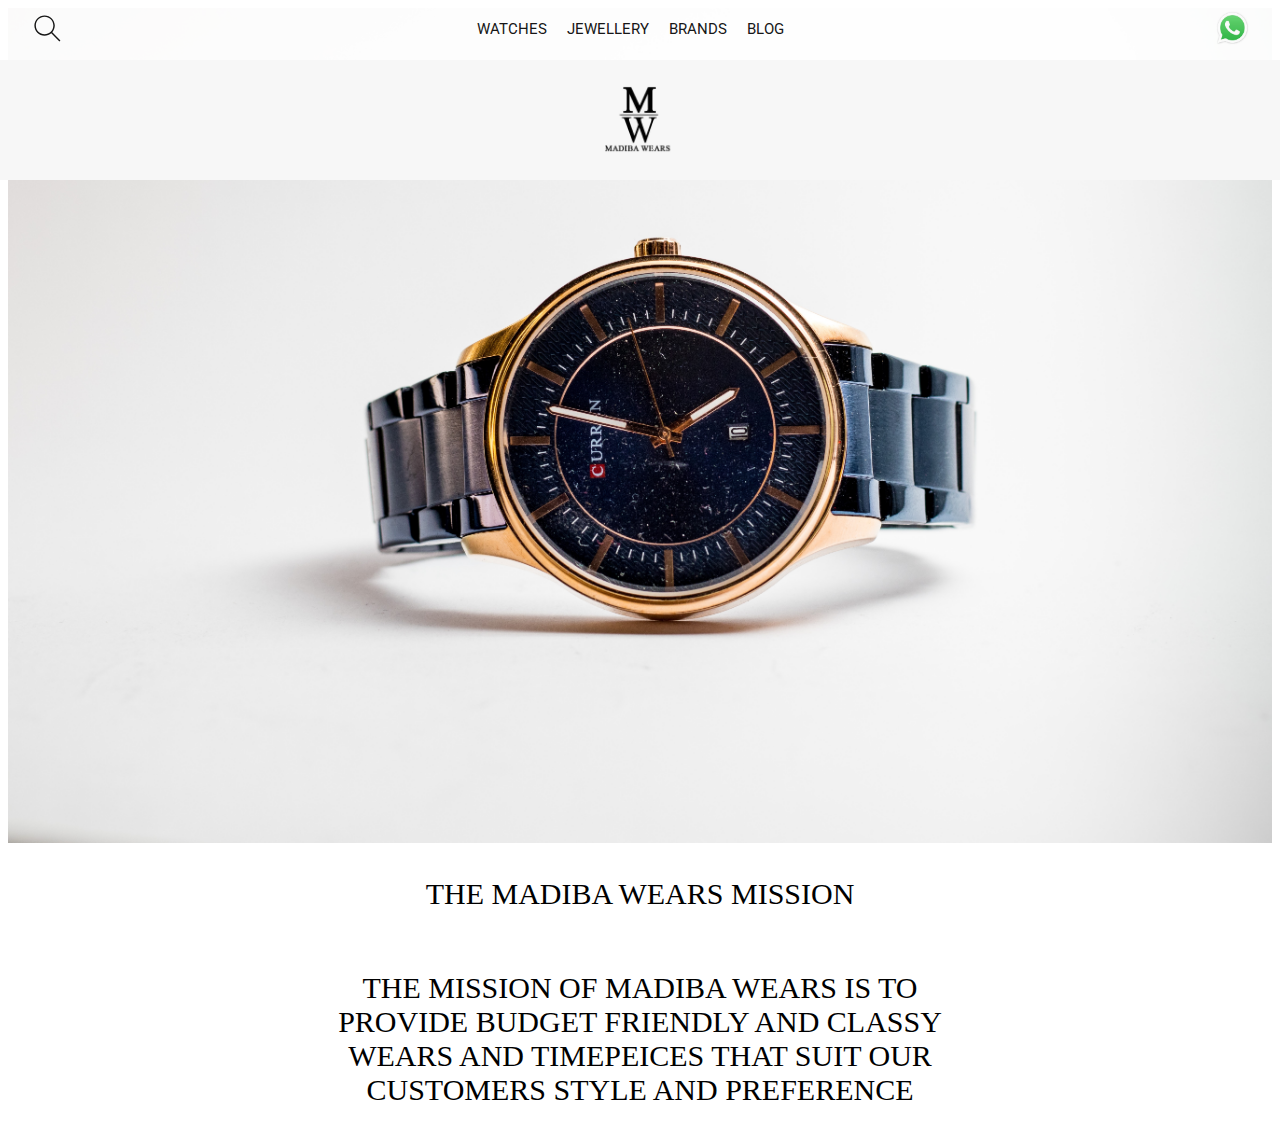
<file: index.html>
<!DOCTYPE html>
<html>
  <head>
    <link rel="preconnect" href="https://fonts.googleapis.com">
<link rel="preconnect" href="https://fonts.gstatic.com" crossorigin>
<link href="https://fonts.googleapis.com/css2?family=Roboto:ital,wght@0,400;0,500;1,700&display=swap" rel="stylesheet">
    <title>madibawears.com</title>
    <link  rel="stylesheet" href="madibawears.css">
  </head>
  <body>
    <div class="subheader">
      <div class="left-section">
        <img class="search" src="search.svg">
      </div>
      <div class="middle-section">
        <div><p class="watches" >WATCHES</p></div>
        <div><p class="jewellery">JEWELLERY </p></div>
        <div><p class="brands">BRANDS </p></div>
        <div><p class="blog">BLOG</p></div>
      </div>
      <div class="right-section" >
        <img class="whatsapp-icon" src="download.jfif" > 
      </div>
    </div>
    
      <div class="header">
       <img class="logo" src="d5cbe440-cac4-4112-8de3-54a0c0957fb6.jfif">
      </div>
  
      
      <div class="image-container" >
        <img class="watch-image" src="saif71-com-bBTWoeep1vw-unsplash.jpg">
      </div>
      <div class="mission">
        <p  class="text-1" >
          THE MADIBA WEARS MISSION 
        </p>
        <P class="text-2" >
          THE MISSION OF MADIBA WEARS IS TO PROVIDE
          BUDGET FRIENDLY AND CLASSY WEARS AND TIMEPEICES 
          THAT SUIT OUR CUSTOMERS STYLE AND PREFERENCE 
        </P>
      </div>
  </body>
</html>
</file>
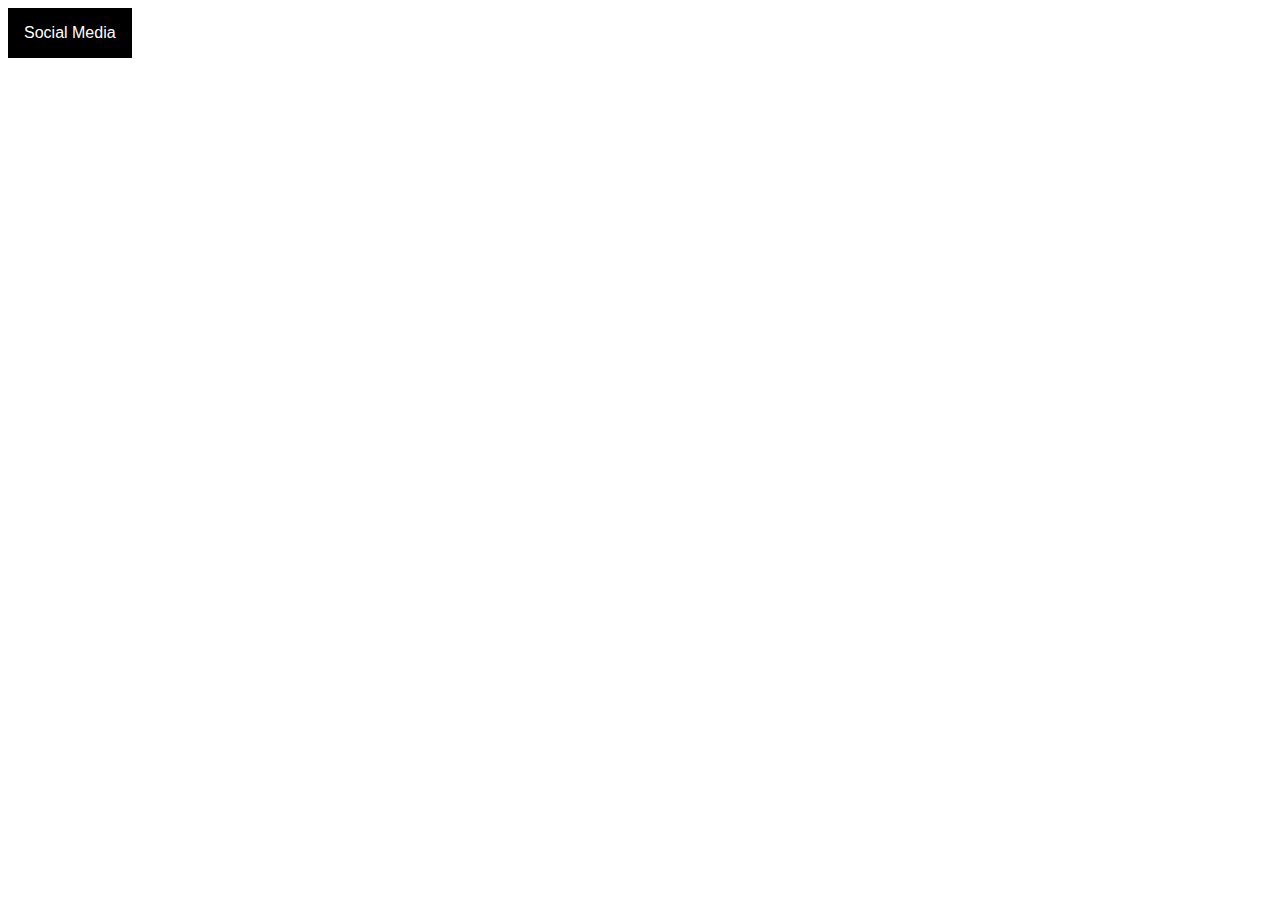
<file: dropbutton.html>
<!DOCTYPE html>
<html>
<head>
<style>

.dropbtn {
    background-color: black;
    color: white;
    padding: 16px;
    font-size: 16px;
    border: none;
}

.dropdown {
    position: relative;
    display: inline-block;
}

.dropdown-content {
    display: none;
    position: absolute;
    background-color: lightgrey;
    min-width: 200px;
    z-index: 1;
}

.dropdown-content a {
    color: black;
    padding: 12px 16px;
    text-decoration: none;
    display: block;
}

.dropdown-content a:hover {background-color: white;}
.dropdown:hover .dropdown-content {display: block;}
.dropdown:hover .dropbtn {background-color: grey;}

</style>
</head>

<div class="dropdown">
<button class="dropbtn">Social Media</button>
<div class="dropdown-content">

<a href="https://www.google.com">Google</a>
<a href="https://www.facebook.com">Facebook</a>
<a href="https://www.youtube.com">YouTube</a>

</div>
</div>
</body>
</html>
</file>
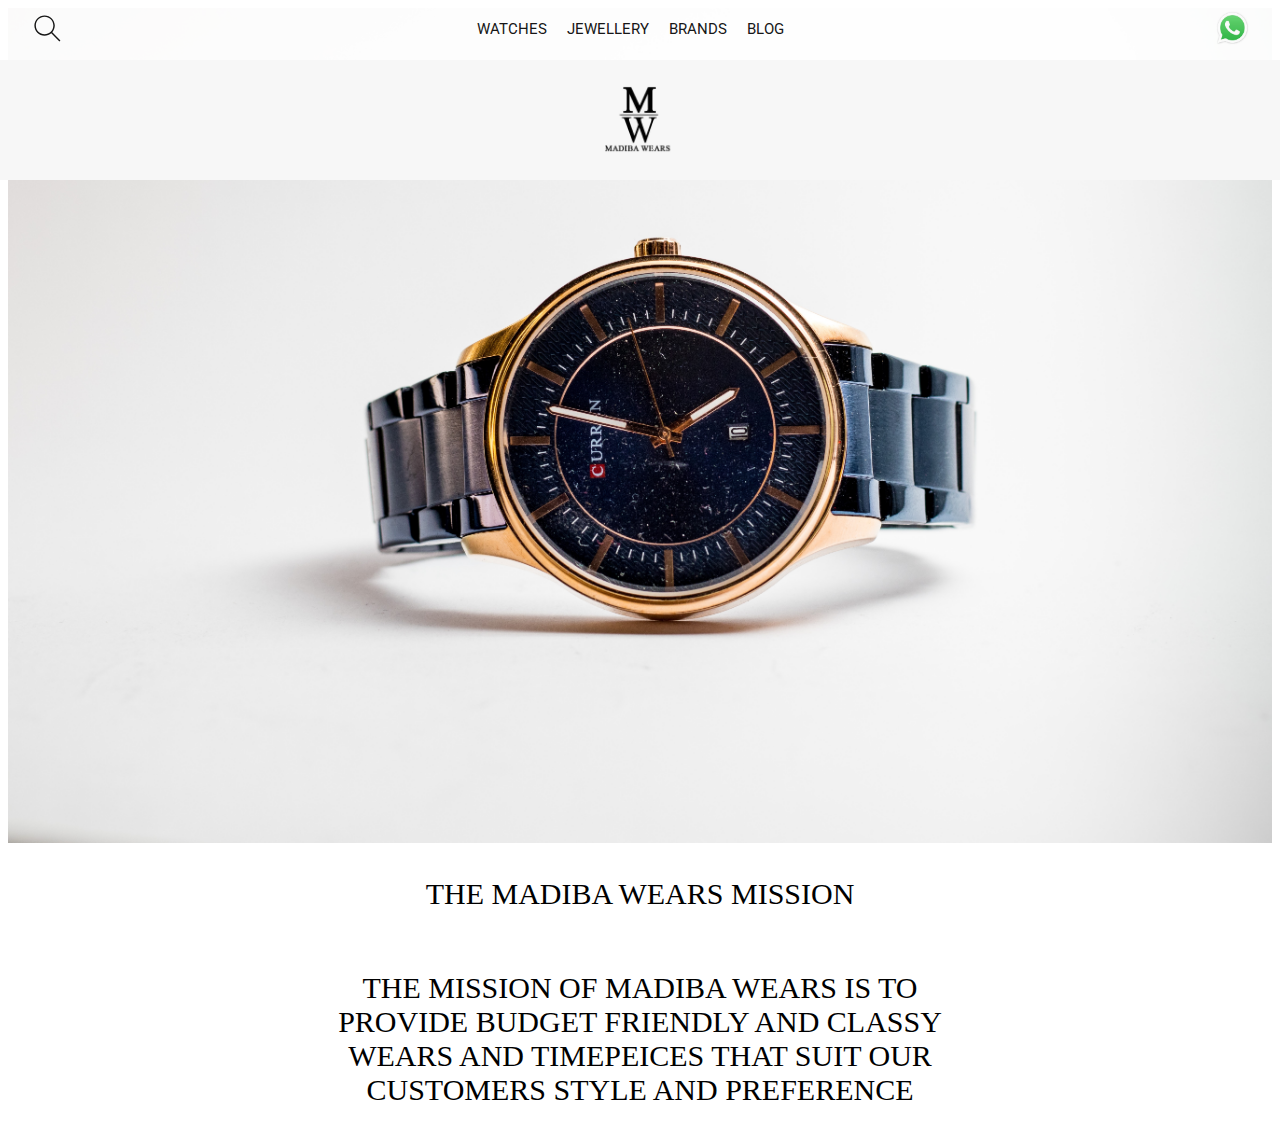
<file: madibawears.html>
<!DOCTYPE html>
<html>
  <head>
    <link rel="preconnect" href="https://fonts.googleapis.com">
<link rel="preconnect" href="https://fonts.gstatic.com" crossorigin>
<link href="https://fonts.googleapis.com/css2?family=Roboto:ital,wght@0,400;0,500;1,700&display=swap" rel="stylesheet">
    <title>madibawears.com</title>
    <link  rel="stylesheet" href="madibawears.css">
  </head>
  <body>
    <div class="subheader">
      <div class="left-section">
        <img class="search" src="search.svg">
      </div>
      <div class="middle-section">
        <div><p class="watches" >WATCHES</p></div>
        <div><p class="jewellery">JEWELLERY </p></div>
        <div><p class="brands">BRANDS </p></div>
        <div><p class="blog">BLOG</p></div>
      </div>
      <div class="right-section" >
        <img class="whatsapp-icon" src="download.jfif" > 
      </div>
    </div>
    
      <div class="header">
       <img class="logo" src="d5cbe440-cac4-4112-8de3-54a0c0957fb6.jfif">
      </div>
  
      
      <div class="image-container" >
        <img class="watch-image" src="saif71-com-bBTWoeep1vw-unsplash.jpg">
      </div>
      <div class="mission">
        <p  class="text-1" >
          THE MADIBA WEARS MISSION 
        </p>
        <P class="text-2" >
          THE MISSION OF MADIBA WEARS IS TO PROVIDE
          BUDGET FRIENDLY AND CLASSY WEARS AND TIMEPEICES 
          THAT SUIT OUR CUSTOMERS STYLE AND PREFERENCE 
        </P>
      </div>
  </body>
</html>
</file>
<file: madibawears.css>
p{
  font-family: Roboto, arial;
}

.header{
  display:flex;
  align-items:center;
  justify-content: center;
  position: absolute;
  top:60px;
  left:0px;
  right:0px;
  height:120px;
  background-color:rgb(247, 247, 247);

  
}

.logo{
  width:120px;
}
.subheader{
  position:fixed;
  top:0px;
  display:flex;
  width:100%;
  right:0px;
  height:60px;
  margin-top:0px;
  display:flex;
  justify-content: space-between;
  align-items: center;
  background-color: white;
  z-index: 2000;
  opacity:0.9;
}
.middle-section{
  display:flex;
}
.search{
  width:35px;
  margin-left:30px;
}
.whatsapp-icon{
  width:35px;
  margin-right:30px;
}

.watches,.jewellery,.brands,.blog{
  background-color: white;
  border:none;
  margin-right:20px;
  cursor:pointer;
  height:20px;
  transition: color 0.15s;
  font-stretch: ultra-expanded;
  
}
.watches:hover,.jewellery:hover,.brands:hover,.blog:hover{
  color:grey;
}

.watch-image{
  width:100%;
}
 .mission{
  display:flex;
  flex-direction: column;
  justify-content: center;
align-items: center;
 }
 .text-1,.text-2{
  font-family: serif;
  font-size: 30px;
  width:650px;
  text-align: center;
 }

@media (max-width: 750px) {
  .watches,.jewellery,.brands,.blog{
    font-size:10px;
    
    


  }
  

}

@media (min-width: 751px) and (max-width: 999px) {
  .watches,.jewellery,.brands,.blog{
    font-size:12px;

  }
}
@media (min-width: 1000px) {
  .watches,.jewellery,.brands,.blog{
    font-size:15px;
  }
  
}
</file>
